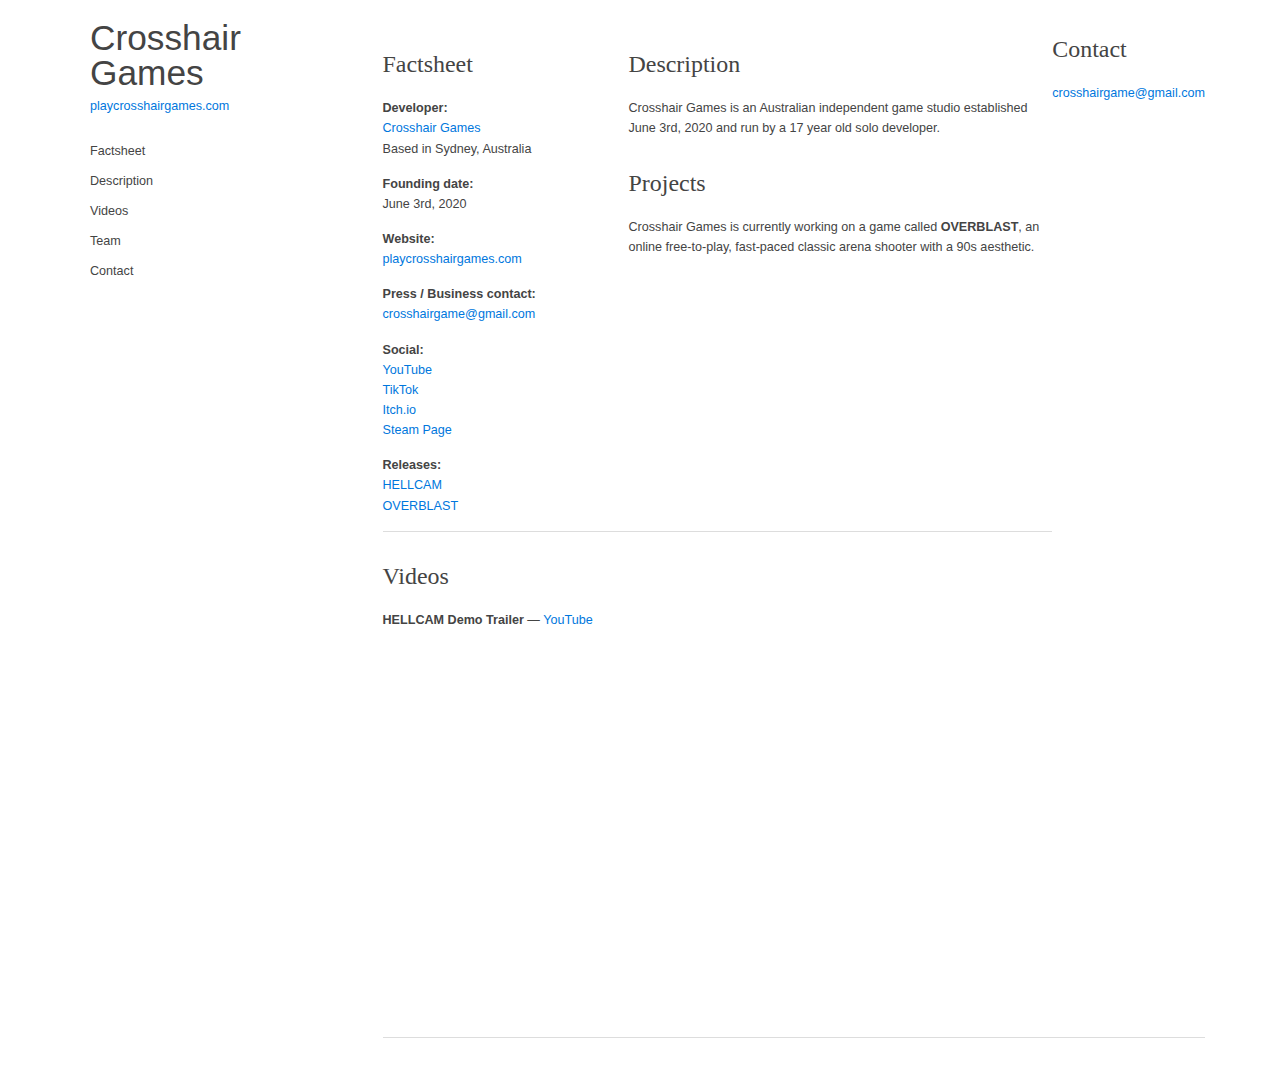
<file: index.html>
<!DOCTYPE html>
<html>
  <head>
    <meta charset="UTF-8">
    <meta name="viewport" content="width=device-width, initial-scale=1.0">
    
    <title>Crosshair Games</title>
    
    <link rel="shortcut icon" href="images/favicon.ico?t=1743245452292">
    
    <link rel="stylesheet" href="./css/normalize.css">
    <link rel="stylesheet" href="./css/master.css">
    
    <!-- Generated by presskit.html 0.13.0 (https://github.com/pixelnest/presskit.html). -->
  </head>
  <body>
    <div class="page grid">
      <nav class="page-nav nav grid__item">
        <h1 class="nav__title">
          <a href=".">Crosshair Games</a>
        </h1>
      
        <aside class="nav__subtitle">
          <a href="https://www.playcrosshairgames.com">playcrosshairgames.com</a>
        </aside>
      
        <div class="nav__toggle" id="hamburger">
          <a href="#" class="button" id="hamburger-toggle">
            <svg width="10" height="10" viewBox="0 0 19 19" xmlns="http://www.w3.org/2000/svg">
              <g fill="currentColor" fill-rule="nonzero">
                <path d="M0 16h19v3H0zM0 8h19v3H0zM0 0h19v3H0z" />
              </g>
            </svg>
            &nbsp;Menu
          </a>
        </div>
      
        <ul class="nav__list" id="hamburger-target">
          <li>
            <a class="nav__item" href="#factsheet">Factsheet</a>
          </li>
      
          <li>
            <a class="nav__item" href="#description">Description</a>
          </li>
      
      
      
      
      
          <li>
            <a class="nav__item" href="#videos">Videos</a>
          </li>
      
      
      
      
      
      
      
      
      
          <li>
            <a class="nav__item" href="#credits">Team</a>
          </li>
      
          <li>
            <a class="nav__item" href="#contact">Contact</a>
          </li>
        </ul>
      </nav>

      <div class="page-wrapper grid__item">
        <header class="page-header">
        </header>

        <main class="page-content" role="main">
          <section class="block grid">
            <aside class="factsheet grid__item">
              <h2 id="factsheet" class="factsheet__title">Factsheet</h2>
            
              <dl class="factsheet__list">
                <dt>Developer:</dt>
                <dd>
                  <a href="">Crosshair Games</a>
                </dd>
                <dd>Based in Sydney, Australia</dd>
            
                <dt>Founding date:</dt>
                <dd>June 3rd, 2020</dd>
            
                <dt>Website:</dt>
                <dd>
                  <a href="https://www.playcrosshairgames.com">playcrosshairgames.com</a>
                </dd>
            
                <dt>Press / Business contact:</dt>
                <dd>
                  <a href="mailto:
                crosshairgame@gmail.com
              ">
                crosshairgame@gmail.com
              </a>
                </dd>
            
                <dt>Social:</dt>
                <dd>
                  <a href="
                    https://www.youtube.com/@crosshairgame
                  ">YouTube</a>
                </dd>
                <dd>
                  <a href="
                    https://www.tiktok.com/@crosshairgames?lang&#x3D;en
                  ">TikTok</a>
                </dd>
                <dd>
                  <a href="
                    https://crosshairgame.itch.io/
                  ">Itch.io</a>
                </dd>
                <dd>
                  <a href="
                    https://store.steampowered.com/search/?publisher&#x3D;GG%20Computing
                  ">Steam Page</a>
                </dd>
            
                <dt>Releases:</dt>
                <dd>
                  <a href="
                  https://store.steampowered.com/app/3222490/HELLCAM/
                  ">HELLCAM</a>
                </dd>
                <dd>
                  <a href="
                  https://crosshairgame.itch.io/overblast
                  ">OVERBLAST</a>
                </dd>
              </dl>
            
            </aside>

            <article class="description grid__item">
              <h2 id="description">Description</h2>
              <p>Crosshair Games is an Australian independent game studio established June 3rd, 2020 and run by a 17 year old solo developer.</p>

              <h2 id="projects">Projects</h2>
              <p>Crosshair Games is currently working on a game called <strong>OVERBLAST</strong>, an online free-to-play, fast-paced classic arena shooter with a 90s aesthetic.</p>
              <ul>
              </ul>
            </article>
          </section>

          <section class="block">
            <h2 id="videos">Videos</h2>
              <p>
                <strong>HELLCAM Demo Trailer</strong> — <a href="https://www.youtube.com/embed/vX9SasGjqUk?rel=0">YouTube</a> 
              </p>
          
              <div class="video-player">
                <iframe class="video-player__frame" src="https://www.youtube.com/embed/vX9SasGjqUk?rel=0" frameborder="0" allowfullscreen></iframe>
              </div>
          
          
            </div>
          </section>
          
          <section class="block grid _team-fix-margin-top">
          
            <article class="grid__item grid__item--flexible">
              <h2 id="contact">Contact</h2>
          
              <dl>
                <dt></dt>
          
                <dd>
                  <a href="mailto:crosshairgame@gmail.com">crosshairgame@gmail.com</a>
          
                </dd>
              </dl>
            </article>
          </section>
        </main>
      </div>
    </div>

    <script src="./js/masonry.min.js"></script>
    <script src="./js/imagesloaded.min.js"></script>
    <script>
      document.addEventListener('DOMContentLoaded', function onContentLoaded() {
        // Add masonry layout on the galleries.
        var galleries = document.querySelectorAll('.gallery');
    
        for (var i = 0; i < galleries.length; i++) {
          (function (index) {
            var gallery = galleries[index];
    
            imagesLoaded(gallery, function onImagesLoaded() {
              new Masonry(gallery, {
                itemSelector: '.gallery__item'
              });
            });
          })(i);
        }
    
        // Add mini-player to gifs.
        var gifLinks = document.querySelectorAll('a[href$=".gif"]');
        for (var i = 0; i < gifLinks.length; i++) {
          (function (index) {
            var link = gifLinks[index];
            var img = link.querySelector('img');
    
            // Don't add the mini-player if no thumbnail.
            // It's already a gif, so no need to turn it on.
            if (img.src.indexOf('.thumb.jpg') === -1) {
              return
            }
    
            link.className = 'show-overlay'
    
            link.onclick = function (e) {
              // Make it work on IE8.
              if (e.preventDefault) {
                const openLinkInBackground = e.ctrlKey || e.metaKey;
    
                // Stop default behavior, except if ctrl/cmd modifier is used.
                // In this case, we want the link to go through and open
                // its target in a background tab.
                if (!openLinkInBackground) e.preventDefault();
                e.stopPropagation();
              } else {
                // We don't care for the special background tab behavior on old IE.
                e.returnValue = false;
              }
    
              // Remove overlay and remove thumbnail section of the image.
              link.className = '';
              img.src = img.src.replace('.thumb.jpg', '');
    
              // Remove event listener after first trigger.
              link.onclick = null;
            }
          }(i));
        }
      });
    </script>
    
    
  </body>
</html>
</file>
<file: css/master.css>
@charset "UTF-8";

/* ---------------------------------------------------------- *\
 * Globals.
\* ---------------------------------------------------------- */

html {
  box-sizing: border-box;
}

*,
*::before,
*::after {
  box-sizing: inherit;
}

body {
  position: relative;

  min-height: 100vh;
  margin: 0;
}

/* ---------------------------------------------------------- *\
 * Typography & colors.
\* ---------------------------------------------------------- */

html {
  color: #444444;

  font: 62.5%/1.6 "Trebuchet MS", Arial, Helvetica, sans-serif;
}

body {
  font-size: 1.26em;
}

h1,
h2 {
  font-family: Georgia, "Times New Roman", Times, serif;
  font-weight: normal;
}

::-moz-selection {
  color: white;
  background: #3398ff;
}

::selection {
  color: white;
  background: #3398ff;
}

/* ---------------------------------------------------------- *\
 * Basic elements.
\* ---------------------------------------------------------- */

h1 {
  margin: 0;

  font-size: 2.8em;
}

h2 {
  margin: 25px 0 15px 0;

  font-size: 1.9em;
}

h3 {
  font-size: inherit;
  font-weight: bold;
}

img {
  max-width: 100%;
}

p {
  margin: 15px 0;
}

p:last-child {
  margin-bottom: 0;
}

/* Lists. */

ul,
ol {
  margin: 15px 0;
  padding-left: 30px;
}

ul:last-child,
ol:last-child {
  margin-bottom: 0;
}

ul {
  list-style-type: square;
}

dl {
  margin: 0;
}

dt {
  font-weight: bold;
}

dd {
  margin: 0;
}

dd + dt {
  margin-top: 15px;
}

/* ---------------------------------------------------------- *\
 * Layout.
\* ---------------------------------------------------------- */

body {
  padding: 20px 0;
}

.page {
  max-width: 1180px;
  margin: 0 auto;
  padding: 0 25px;
}

@media (min-width: 800px) {
  .page {
    display: -webkit-box;
    display: -ms-flexbox;
    display: flex;
  }

  .page-nav {
    min-width: 25%;
  }

  .page-wrapper {
    max-width: 75%;
  }

  .factsheet {
    min-width: 33%;
  }
}

/* ---------------------------------------------------------- *\
 * Micro Components.
\* ---------------------------------------------------------- */

.clearfix::after {
  display: table;
  clear: both;

  content: " ";
}

.capitalize {
  text-transform: capitalize;
}

/* ---------------------------------------------------------- *\
 * Components - Links.
\* ---------------------------------------------------------- */

a,
a:visited {
  color: #0077dd;

  text-decoration: none;
}

a:hover {
  color: #005599;

  text-decoration: underline;
}

a:focus {
  outline: thin dotted;
}

a:active,
a:hover {
  outline: none;
}

/* ---------------------------------------------------------- *\
 * Components - Page Header.
\* ---------------------------------------------------------- */

.page-header img {
  display: block;
}

/* ---------------------------------------------------------- *\
 * Components - Nav.
\* ---------------------------------------------------------- */

.nav {
  margin-bottom: 30px;
}

.nav__title {
  padding: 0 15px;

  font-family: "Trebuchet MS", Arial, Helvetica, sans-serif;
  line-height: 1;
}

.nav__title a,
.nav__title a:visited,
.nav__title a:hover {
  color: inherit;

  text-decoration: none;
}

.nav__subtitle {
  padding: 5px 15px;
}

.nav__list {
  padding: 0;

  list-style: none;
}

.nav__item,
.nav__item:visited {
  display: block;

  padding: 5px 15px;

  color: inherit;
}

.nav__item:hover {
  color: inherit;
  background: rgba(0, 0, 0, 0.05);

  text-decoration: none;
}

.nav__item:focus {
  background: rgba(0, 0, 0, 0.05);
  outline: none;
}

/* ---------------------------------------------------------- *\
 * Nav - Hamburger.
\* ---------------------------------------------------------- */

.nav__toggle {
  display: none;

  margin: 15px 0;
  padding: 0 15px;
}

.nav__toggle .button {
  display: block;

  height: 30px;
}

/* Nav list variant for hamburger feature. */
.nav__list--slider {
  overflow-y: hidden;

  max-height: 0;

  -webkit-transition: max-height 0.5s ease-in-out;
     -moz-transition: max-height 0.5s ease-in-out;
       -o-transition: max-height 0.5s ease-in-out;
          transition: max-height 0.5s ease-in-out;
}


@media (min-width: 800px) {
  .nav__toggle {
    /* Always hide the button on big screens. */
    display: none !important;
  }

  .nav__list--slider {
    /* Always show the list on big screens. So disable slider. */
    max-height: unset !important;
  }
}

/* ---------------------------------------------------------- *\
 * Components - Block.
\* ---------------------------------------------------------- */

.block {
  margin-bottom: 15px;
  padding-bottom: 15px;

  border-bottom: 1px solid rgb(221, 221, 221);
}

.block__notice {
  margin-bottom: 15px;
  padding: 10px;

  color: #027194;
  background: #ebf7fd;
  border: 1px solid rgba(45,112,145,0.3);
  border-radius: 4px;
}

.block__notice a {
  color: inherit;
}

/* ---------------------------------------------------------- *\
 * Components - Grid.
\* ---------------------------------------------------------- */

@media (min-width: 800px) {
  .grid {
    display: -webkit-box;
    display: -ms-flexbox;
    display: flex;
  }

  .grid__item:not(:first-child) {
    padding-left: 25px;
  }

  .grid__item--flexible {
    -webkit-box-flex: 1;
    -ms-flex: 1;
        flex: 1;
  }
}

/* ---------------------------------------------------------- *\
 * Components - Images Gallery.
\* ---------------------------------------------------------- */

.gallery {
  margin-left: -25px;

  font-size: 0; /* Disable the small space below the images. */
}

.gallery__item {
  float: left;

  width: 100%;
  padding-bottom: 25px;
  padding-left: 25px;
}

.gallery__item img {
  width: 100%;
}

.gallery__item a[href$=".gif"] {
  position: relative;

  display: block;
}

.gallery__item a[href$=".gif"]:focus:active {
  outline: none;
}

.gallery__item a[href$=".gif"]::after {
  position: absolute;
  z-index: 1;
  top: 0;
  left: 0;

  display: none;

  width: 100%;
  height: 100%;
  padding: 20px;

  background: rgba(0, 0, 0, 0.25);

  content: url("[data-uri]");

  align-items: center;
  justify-content: center;
}

.gallery__item a[href$=".gif"].show-overlay::after {
  display: flex;
}

@media (min-width: 500px) {
  .gallery__item {
    width: 50%;
  }
}

/* ---------------------------------------------------------- *\
 * Components - Logo.
\* ---------------------------------------------------------- */

@media (min-width: 800px) {
  .logo {
    max-width: 49%;
  }
}

/* ---------------------------------------------------------- *\
 * Components - Video player.
\* ---------------------------------------------------------- */

.video-player {
  position: relative;

  padding-bottom: 56.25%; /* 16:9 */
}

.video-player__frame {
  position: absolute;
  top: 0;
  left: 0;

  width: 100%;
  height: 100%;
}

/* ---------------------------------------------------------- *\
 * Components - Quote.
\* ---------------------------------------------------------- */

.quote__content {
  margin: 0;
}

.quote__content::before {
  content: open-quote;
}

.quote__content::after {
  content: close-quote;
}

.quote__author::before {
  content: "-";
}

/* ---------------------------------------------------------- *\
 * Components - Button.
\* ---------------------------------------------------------- */

.button {
  display: inline-block;

  padding: 5px 10px;

  background: -webkit-linear-gradient(top, white, #fafafa);
  background:         linear-gradient(to bottom, white, #fafafa);
  border: 1px solid #cccccc;
  border-radius: 5px;
}

.button:hover {
  cursor: pointer;
  text-decoration: none;
}

.button:focus {
  border: 1px solid #3398ff;
  outline: none;
}

.button:active {
  color: white;
  background: -webkit-linear-gradient(top, #3398ff, #0077dd);
  background:         linear-gradient(to bottom, #3398ff, #0077dd);
}

/* ---------------------------------------------------------- *\
 * Widgets.
\* ---------------------------------------------------------- */

.widget {
  width: 100%;
}

.widget--steam {
  height: 190px;
}

.widget--humble {
  height: 328px;
}

@media (max-width: 505px) {
  .widget--humble {
    height: 205px;
  }
}

.widget--itch {
  height: 167px;
}

.widget--gamejolt {
  height: 245px;
}

.widget--bandcamp {
  width: 100%;
  height: 120px;

  border: 0;
}

/* ---------------------------------------------------------- *\
 * Hacks.
\* ---------------------------------------------------------- */

@media (min-width: 800px) {
  ._team-fix-margin-top {
    margin-top: -15px;
  }
}
</file>
